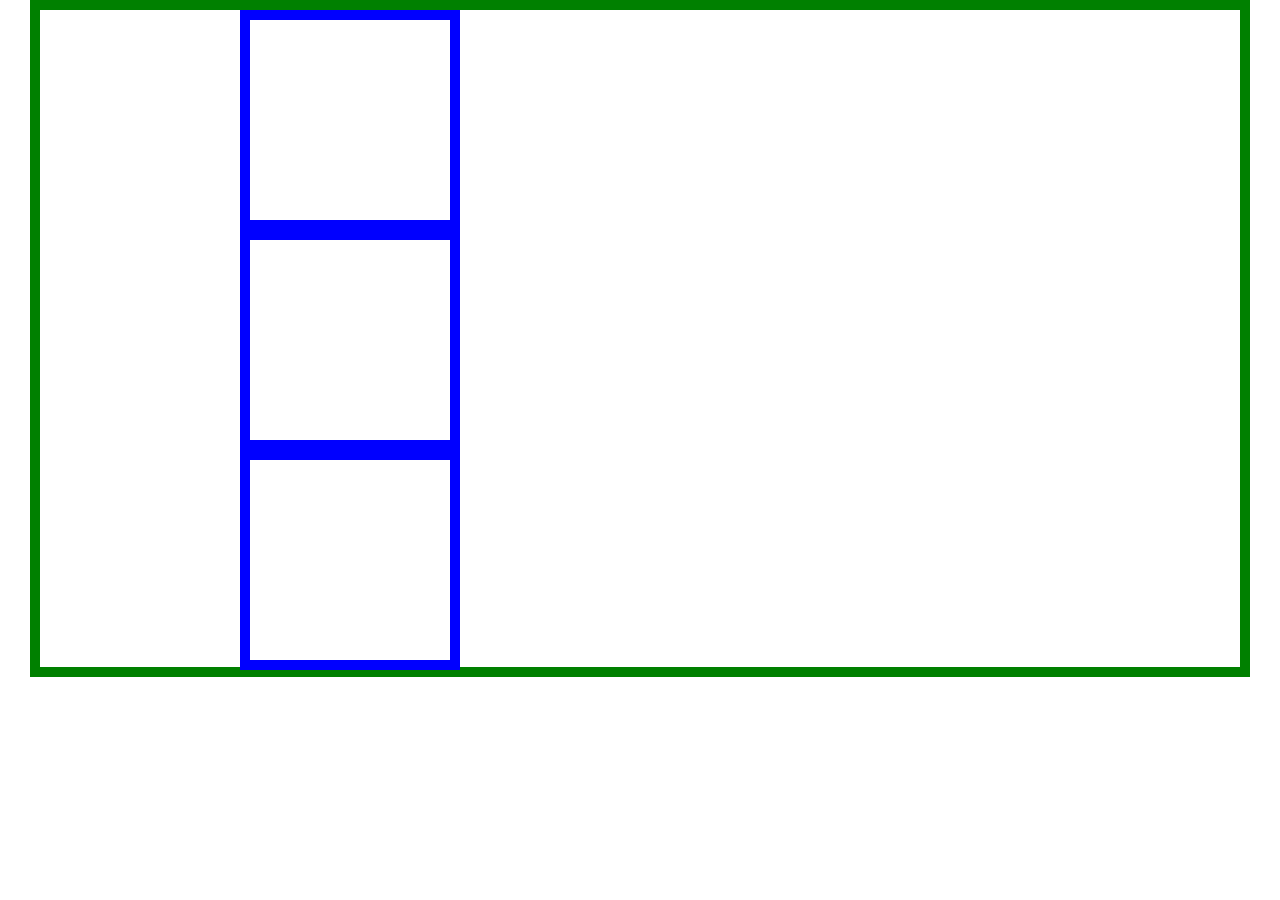
<file: lection 4/index.html>
<!DOCTYPE html>
<html>
<head>
	<title></title>
	<link rel="stylesheet" type="text/css" href="style.css">
</head>
<body>
	<div class="main">
		<div class="main__box first">
		</div>
		<div class="main__box second">
		</div>
		<div class="main__box">
		</div>
	</div>
</body>
</html>
</file>
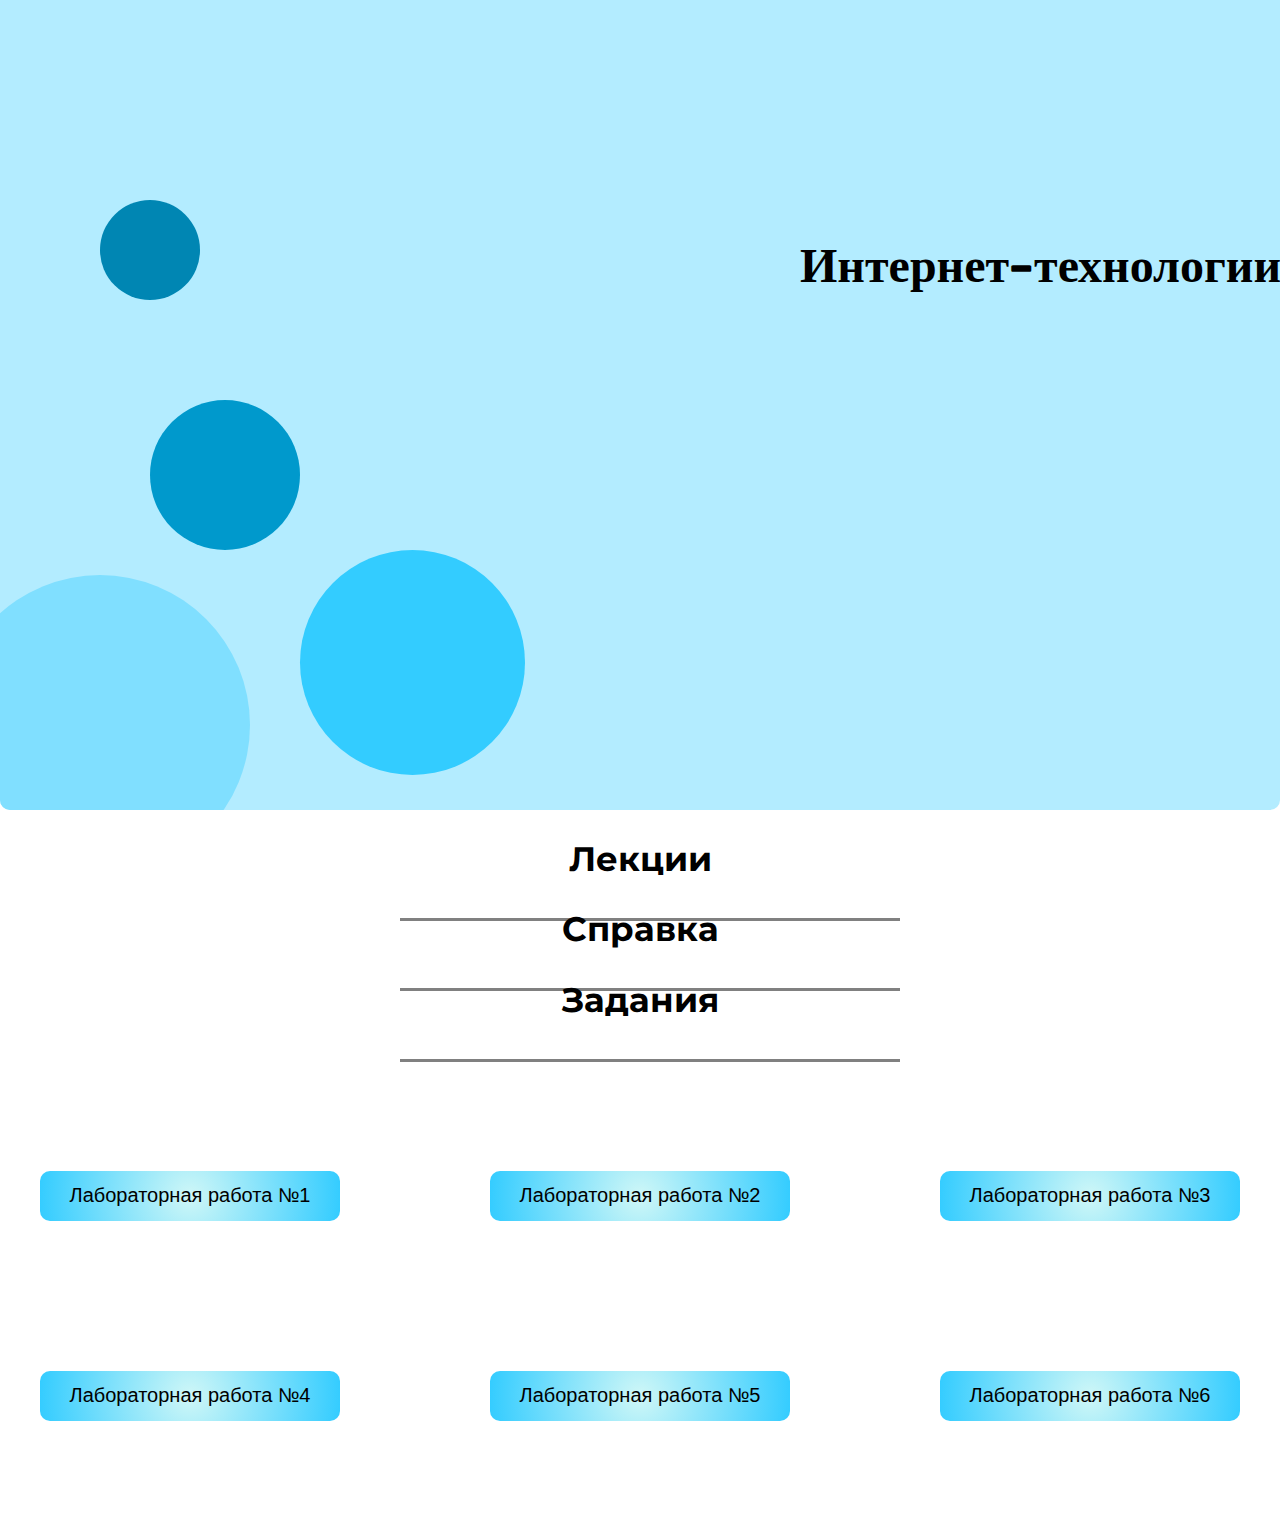
<file: lection 5/index.html>
<DOCTYPE HTML>

<html>
<header>
     <link rel="stylesheet" href="st.css">
</header>
<body>

	<!-- main -->

	<div class="main">
		<h1>Интернет-технологии</h1>
		<div class="main__rectangle">
	    		<div class="main__circle"></div>
		</div>
		<div class="main__rectangle small">
	    	<div class="main__circle"></div>
		</div>
		<div class="main__rectangle medium">
	    	<div class="main__circle"></div>
		</div>
		<div class="main__rectangle large">
	    	<div class="main__circle"></div>
		</div>
	</div>

	<!-- Lection -->

	<div class="lection">
		<div class="container">
			<h2 class="title">Лекции</h2>
		</div>
	</div>

	<!-- Reference -->

	<div class="reference">
		<div class="container">
			<h2 class="title">Справка</h2>
		</div>
	</div>

	<!-- LABS -->

	<div class="labs">
		<div class="container">

			<h2 class="title">Задания</h2>
			<!-- <hr> -->
			<div class="labs__col">
				<button class="labs__lab">Лабораторная работа №1</button>
				<button class="labs__lab">Лабораторная работа №2</button>
				<button class="labs__lab">Лабораторная работа №3</button>
			</div>
			<div class="labs__col">
				<button class="labs__lab">Лабораторная работа №4</button>
				<button class="labs__lab">Лабораторная работа №5</button>
				<button class="labs__lab">Лабораторная работа №6</button>
			</div>
		</div>
	</div>
</body>
<html>
</file>
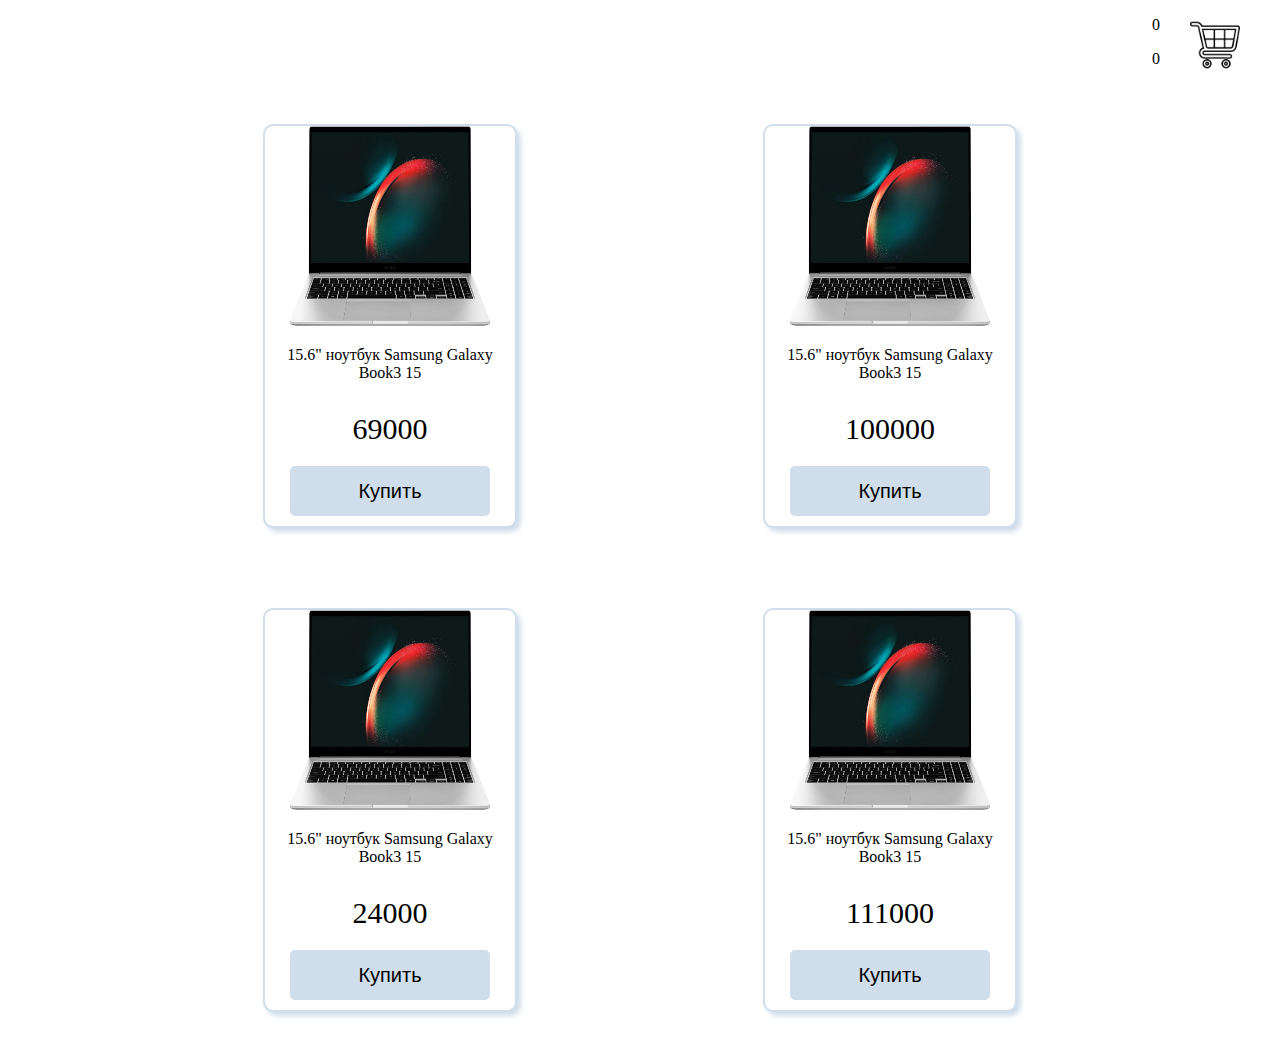
<file: lection 7-8/index.html>
<!DOCTYPE html>
<html>
<head>
	<title></title>
	<link rel="stylesheet" type="text/css" href="st.css">
</head>
<body>
	<div class="shop">
		<div class="basket">
			<div>
				<p class="basket__quantity">0</p>
				<p class="basket__sum">0</p>
			</div>
			<img class="basket__img" src="purchase.png">

		</div>
		<div class="container">
			<div class="box">
				<div class="shop__card">
					<img class="shop__img" src="orig.webp">
					<p class="shop__name">15.6" ноутбук Samsung Galaxy Book3 15</p>
					<p class="shop__cost">69000</p>
					<button class="shop__buy" onclick="fsum(0)">Купить</button>
				</div>
				<div class="shop__card">
					<img class="shop__img" src="orig.webp">
					<p class="shop__name">15.6" ноутбук Samsung Galaxy Book3 15</p>
					<p class="shop__cost">100000</p>
					<button class="shop__buy" onclick="fsum(1)">Купить</button>
				</div>
			</div>
			<div class="box">
				<div class="shop__card">
					<img class="shop__img" src="orig.webp">
					<p class="shop__name">15.6" ноутбук Samsung Galaxy Book3 15</p>
					<p class="shop__cost">24000</p>
					<button class="shop__buy" onclick="fsum(2)">Купить</button>
				</div>
				<div class="shop__card">
					<img class="shop__img" src="orig.webp">
					<p class="shop__name">15.6" ноутбук Samsung Galaxy Book3 15</p>
					<p class="shop__cost">111000</p>
					<button class="shop__buy" onclick="fsum(3)">Купить</button>
				</div>
			</div>
		</div>
	</div>
	<div class="l">
	<div class="list">
	</div>
	<button class="but" onclick="close_b()">Закрыть</button>
	</div>
	<!-- <img class="cross" src="close.png"> -->
</body>
</html>
<script type="text/javascript" src="sc.js"></script>
</file>
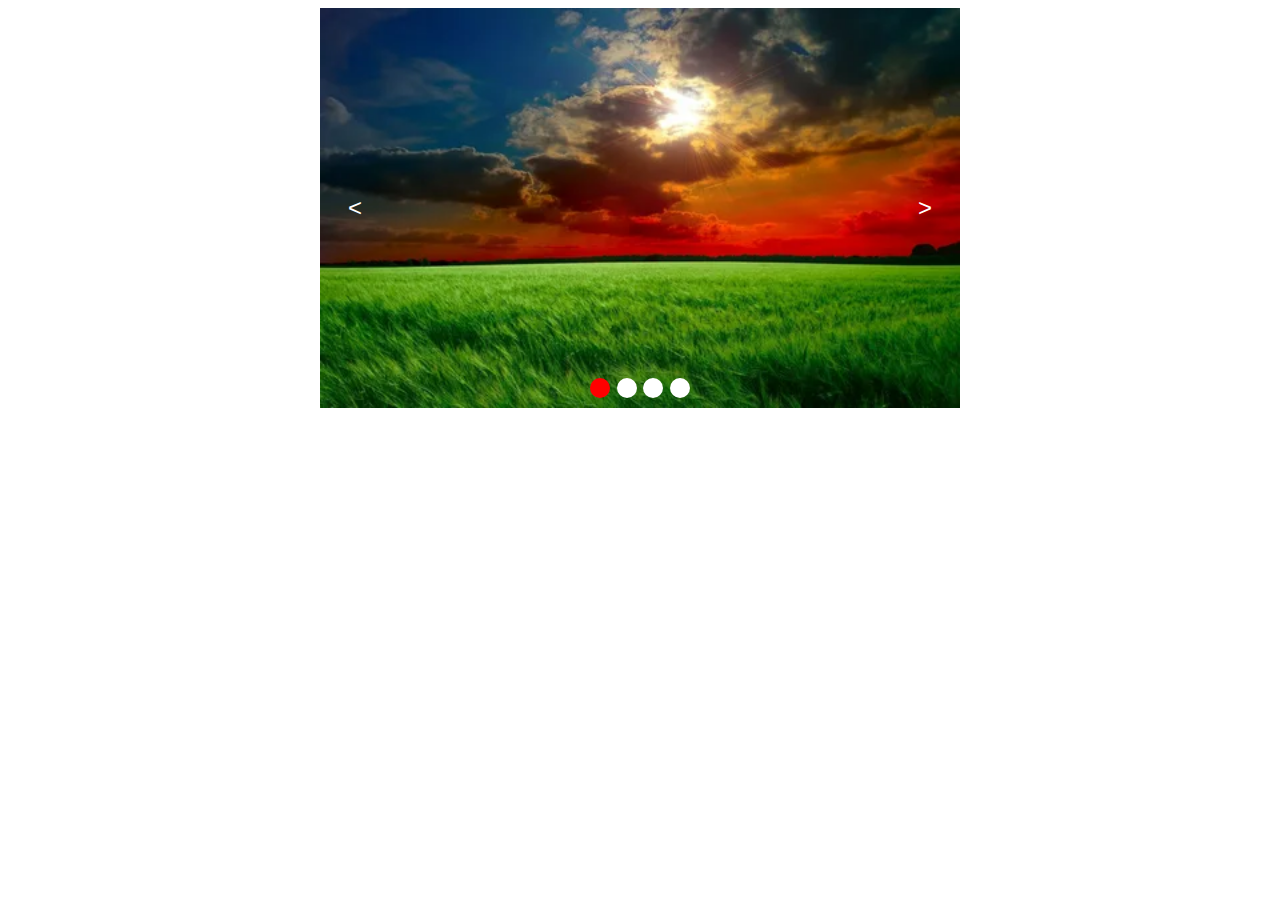
<file: lection 9-10/index.html>
<!DOCTYPE html>
<html>
<head>
  <title></title>
  <link rel="stylesheet" type="text/css" href="st.css">
</head>
<body>
  <div class="slider">
    <div class="sliders">
      <img src="1.webp">
      <img src="2.webp">
      <img src="3.webp">
      <img src="4.webp">
    </div>
    <button class="right">&gt;</button>
    <button class="left">&lt;</button>
    <div class="circle-container">
      <div class="circle"></div>
      <div class="circle"></div>
      <div class="circle"></div>
      <div class="circle"></div>
    </div>
  </div>
</body>
</html>
<script type="text/javascript" src="sc.js"></script>
</file>
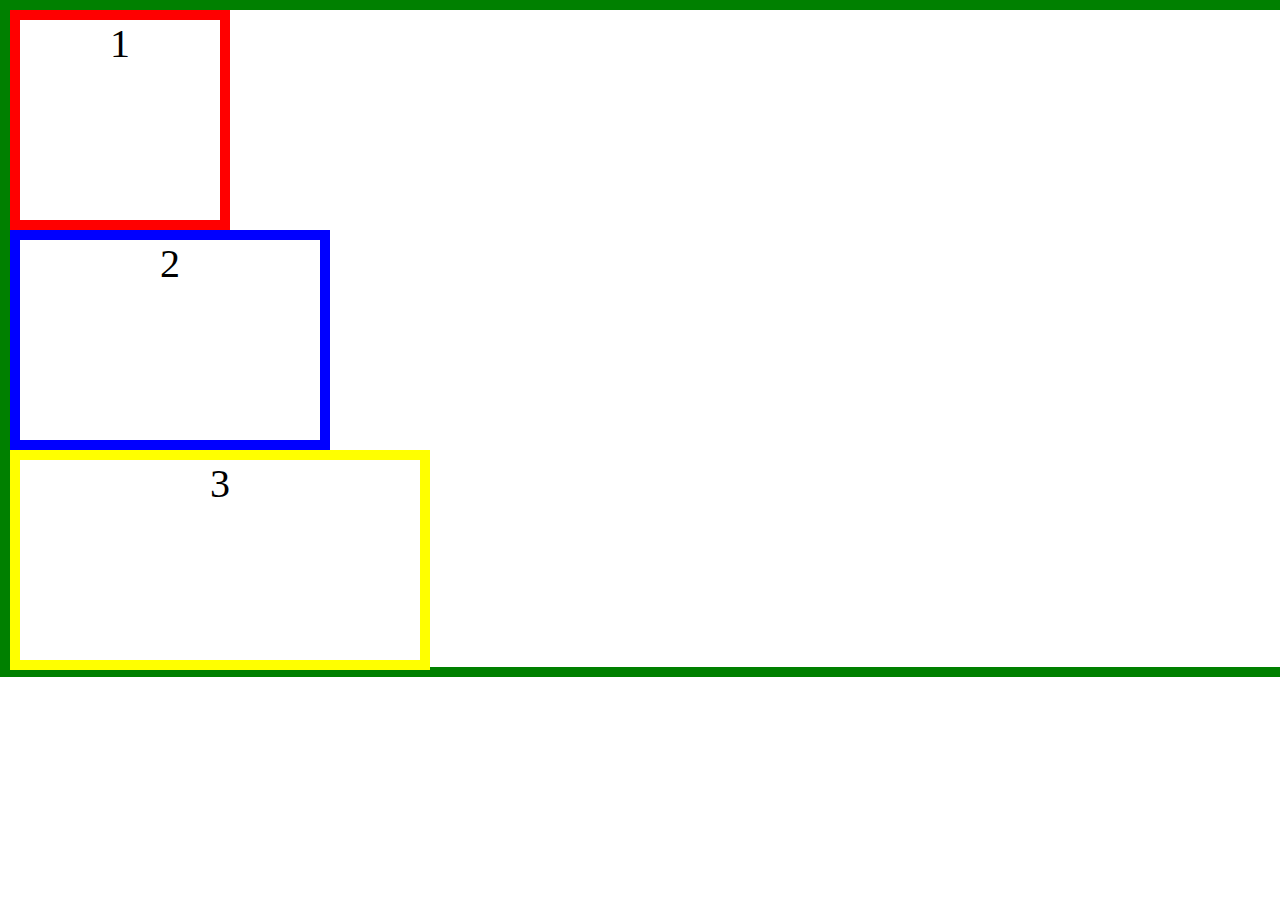
<file: lection 4/position.html>
<!DOCTYPE html>
<html>
<head>
	<title></title>
	<link rel="stylesheet" type="text/css" href="st_pos.css">
</head>
<body>
	<div class="main">
		<div class="main__box first"> 1
		</div>
		<div class="main__box second"> 2
		</div>
		<div class="main__box third"> 3
		</div>
	</div>
</body>
</html>
</file>
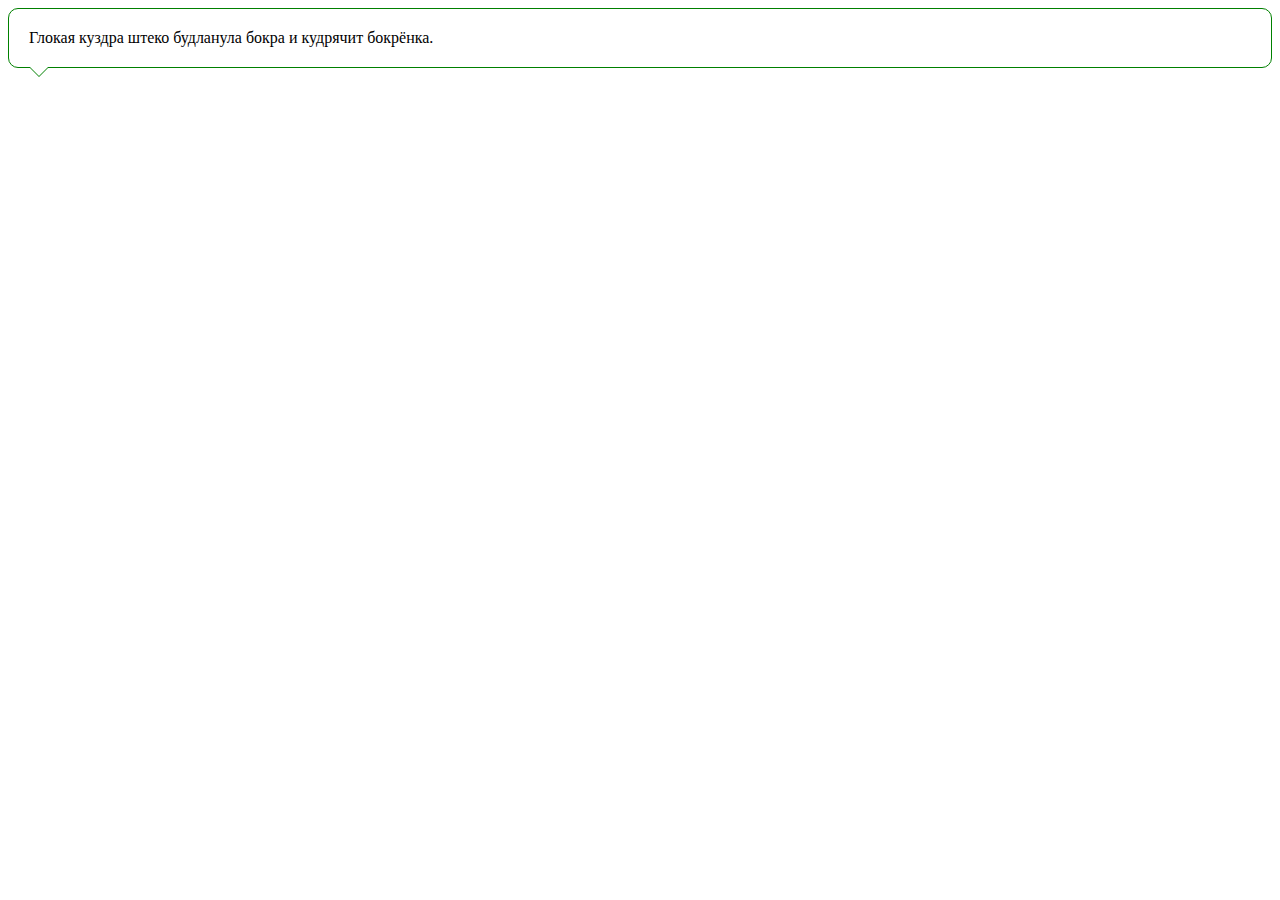
<file: lection 5/test.html>
<!DOCTYPE HTML>
<html>
 <head>
  <meta charset="utf-8">
  <title>Треугольник</title>
  <style>
   .block {
    border: 1px solid green;
    border-radius: 10px;
    padding: 20px;
    position: relative;
   }
   .block::before, .block::after {
    content: ''; 
    position: absolute;
    left: 20px; bottom: -20px;
    border: 10px solid transparent;
    border-top: 10px solid green;
   }
   .block::after {
    border-top: 10px solid white;
    bottom: -19px; 
   }
  </style>
 </head>
 <body>
  <div class="block">
   Глокая куздра штеко будланула бокра и кудрячит бокрёнка.
  </div>
 </body>
</html>
</file>
<file: lection 4/style.css>
body{
	margin: 0;
}
.main{
padding-left: 200px;
	
width: 1000px;
height: 657px;
border: 10px solid green;
margin: auto;

/*overflow: hidden;*/
}
.main__box{
width: 200px;
height: 200px;
border: 10px solid blue;
}
/*.second{margin-left: 400px;}*/
</file>
<file: lection 5/st.css>
@import url('https://fonts.googleapis.com/css2?family=Young+Serif&display=swap');
@import url('https://fonts.googleapis.com/css2?family=Montserrat:wght@200&display=swap');

@keyframes rotate{
0%{
    transform: rotate(0);
}
100%{
    transform: rotate(360deg);
}
}
@keyframes shadow{
    0%{
        box-shadow: 0px 0px 0px #8464D4;
    }
    50%{
        box-shadow: 0px 0px 20px #8464D4;
    }
    100%{
        box-shadow: 0px 0px 0px #8464D4;
    }
}

body{
    margin: 0;
}
.container{
    width: 100%;
    max-width: 1200px;
    margin: 0 auto;
}

.main{
width:100%;
height: 90vh;
background-color: #b3ecff;
overflow: hidden;
border-radius: 0 0 10px 10px;
}
h1{
        font-family: 'Young Serif', serif;
        font-size: 48px;
        position: absolute;
        left: 800px;
        top: 200px;
        width: 500px;
        z-index: 10000;
}
.main__rectangle{
    width: 1000px;
    height: 100px;
    //background-color: #b3ecff;
    position: relative;
    top: 200px;
    left: 100px;
    animation: rotate 10s infinite;
    animation-timing-function: linear;
    
}

.main__circle{
    width: 100px;
    height: 100%;
    background-color:  #0086b3;
    border-radius: 100%;
}

.small{
    height: 150px;
    top: 300px;
    left: 150px;
    animation: rotate 14s infinite;
    animation-timing-function: linear;
}
.medium{
    height: 225px;
    top: 300px;
    left: 300px;
    animation: rotate 20s infinite;
    animation-timing-function: linear;
}
.large{
    height: 300px;
    top: 100px;
    left: -50px;
    animation: rotate 30s infinite;
    animation-timing-function: linear;
}

.small div{
    width: 150px;
    background-color:  #0099cc;
}
.medium > div{
    width: 225px;
    background-color:   #33ccff;
}
.large > div{
    width: 300px;
    background-color: #80dfff;
}


.labs{

}
.title{
    font-family: 'Montserrat', sans-serif;
    font-size: 34px;
    text-align: center;
    position: relative;
}

.title::before{
    content: '';
    /*margin: 0 auto;*/
    position: absolute;
    top: 80px;
    left: 30%;
    width: 500px;
    border-top: 1px solid grey;
    height: 2px;
    background-color: grey;
}

hr{
    width: 500px;
    margin: 0 auto;
    height: 2px;
    background-color: grey;
}
.labs__col{
    display: flex;
    justify-content: space-between;
    margin: 150px 0 100px 0; 

}
.labs__lab{
    width: 300px;
    height: 50px;
    border: none;
    /*border: 2px solid #236bb2;*/
    border-radius: 10px;
    /*background-color: #CFF7F7;*/
    background-image: radial-gradient(circle, #CFF7F7 0%, #33ccff 100%);
    font-size: 20px;
    position: relative;
}
/*
.labs__lab::before{
    content: '';
    border: 2px solid black;
    width: 290px;
    height: 40px;
    position: absolute;
    top: 0px;
    left: 0px;

}
*/
.labs__lab:hover {
    animation: shadow 2s infinite ease-in;
    /*animation-timing-function: linear;*/
}
</file>
<file: lection 7-8/st.css>
body{
	margin: 0;
}
.container{
	width: 100%;
	max-width: 1000px;
	margin: 0 auto;
}
.box{
	/*background-color: #D0DEEB;*/
	display: flex;
	justify-content: space-around;
}

.shop{

}

.basket{
	/*text-align: right;*/
	display: flex;
	justify-content: flex-end;
	margin-right: 40px; 
	/*width: 200px;*/
	/*position: fixed;*/
}
.basket__quantity{}
.basket__sum{}
.basket__img{
	position: relative;
	top: 20px;
	width: 50px;
	height: 50px;
	margin-left: 30px; 
}

.shop__card{
	border: 2px solid #D0DEEB;
	background-color: white;
	border-radius: 10px;
	width: 250px;
	height: 400px;
	text-align: center;
	margin: 40px 0 40px 0; 
	box-shadow: 4px 4px 5px #D0DEEB;
}
.shop__name{}
.shop__cost{
	font-size: 30px;
}
.shop__img{
	width: 200px;
	height: 200px;
}
.shop__buy{
	width: 200px;
	height: 50px;
	border: 2px solid  #D0DEEB;
	background-color:  #D0DEEB;
	border-radius: 5px;
	margin-top: -10px;
	font-size: 20px;  
}

.blur{
	filter: blur(4px);
}

.list{
	width: 100%;
	height: 550px;
	background-color: white;
	border: 2px solid #D0DEEB;
	position: relative;
	top: 0;
	left: 0;
	/*display: none;*/
	overflow-y: scroll; 
}
.l{
	width: 551px;
	height: 600px;
	background-color: white;
	position: absolute;
	top: 200px;
	left: 30%;
	border: 2px solid #D0DEEB;
	display: none;
	overflow: hidden; 
}


.cross{
	width: 30px;
	height: 30px;
	margin-top: 5px; 
}

.but{
	width: 200px;
	height: 50px;
	border: 2px solid  #D0DEEB;
	background-color:  #D0DEEB;
	border-radius: 5px;
	position: relative;
	/*top: 70%;*/
}
</file>
<file: lection 9-10/st.css>
.slider{
	width: 100%;
	height: 400px;
	margin: 0 auto;
	max-width: 640px;
	position: relative;
}
.sliders{
	display: flex;
	overflow: hidden;
	position: relative;
	height: 400px;
}
img{
	/*position: absolute;*/
	width: 640px;
	height: 400px;
}

.left, .right{
	border: none;
	background-color: transparent;
	width: 50px;
	height: 50px;
	position: absolute;
	transform: translateY(-50%);
	top: 50%;
	color: white;
	font-size: 24px;
}

.left{
	left: 10px;
}

.right{
	right: 10px;
}

.circle-container{
	display: flex;
	justify-content: space-between;
	width: 100px;
	position: absolute;
	top: 90%;
	left: 50%;
	transform: translate(-50%,50%);
}
.circle{
	border-radius: 100%;
	width: 20px;
	height: 20px;
	background-color: white;
	/*z-index: 2000;*/
}
.circle-active{
	background-color: red;
}
@media (max-width: 650px){
	img{
		width: 400px;
		height: 300px;
	}
	.slider{
		max-width: 400px;
		height: 300px;
	}
	.circle-container{
		width: 75px;
	}
	.circle{
		width: 15px;
		height: 15px;
	}
}

@keyframes anim{
	0%{
		transform: translateX(0);
	}
	100%{
		transform: translateX(-100%);
	}
}

.anima{
	animation: anim 2s 1 linear;
}
</file>
<file: lection 4/st_pos.css>
body{
	margin: 0;
}
.main{

	/*display: flex;*/
	/*justify-content: space-between;*/
/*	display: grid;
	grid-template-areas: 
	"A A C C"
	"B B B B";*/
	width: 1400px;
	height: 657px;
	border: 10px solid green;
	margin: auto;


/*overflow: hidden;*/
}
.main__box{
/*	display: flex;
	align-items: center;
	justify-content: center;*/
	/*position: relative;*/
	/*top: 20px;*/
	width: 200px;
	height: 200px;
	/*float: left;*/
	font-size: 40px;
	text-align: center;
}
.first{
	width: 200px;
	border: 10px solid red;
	z-index: 3;
/*	grid-area: A;
	top: 100px;*/
}
.second{
	width: 300px;
	border: 10px solid blue;	
	z-index: 2;
	/*grid-area: B;*/
}
.third{
	width: 400px;	
	border: 10px solid yellow;
	z-index: 1;
	/*grid-area: C;*/
}
</file>
